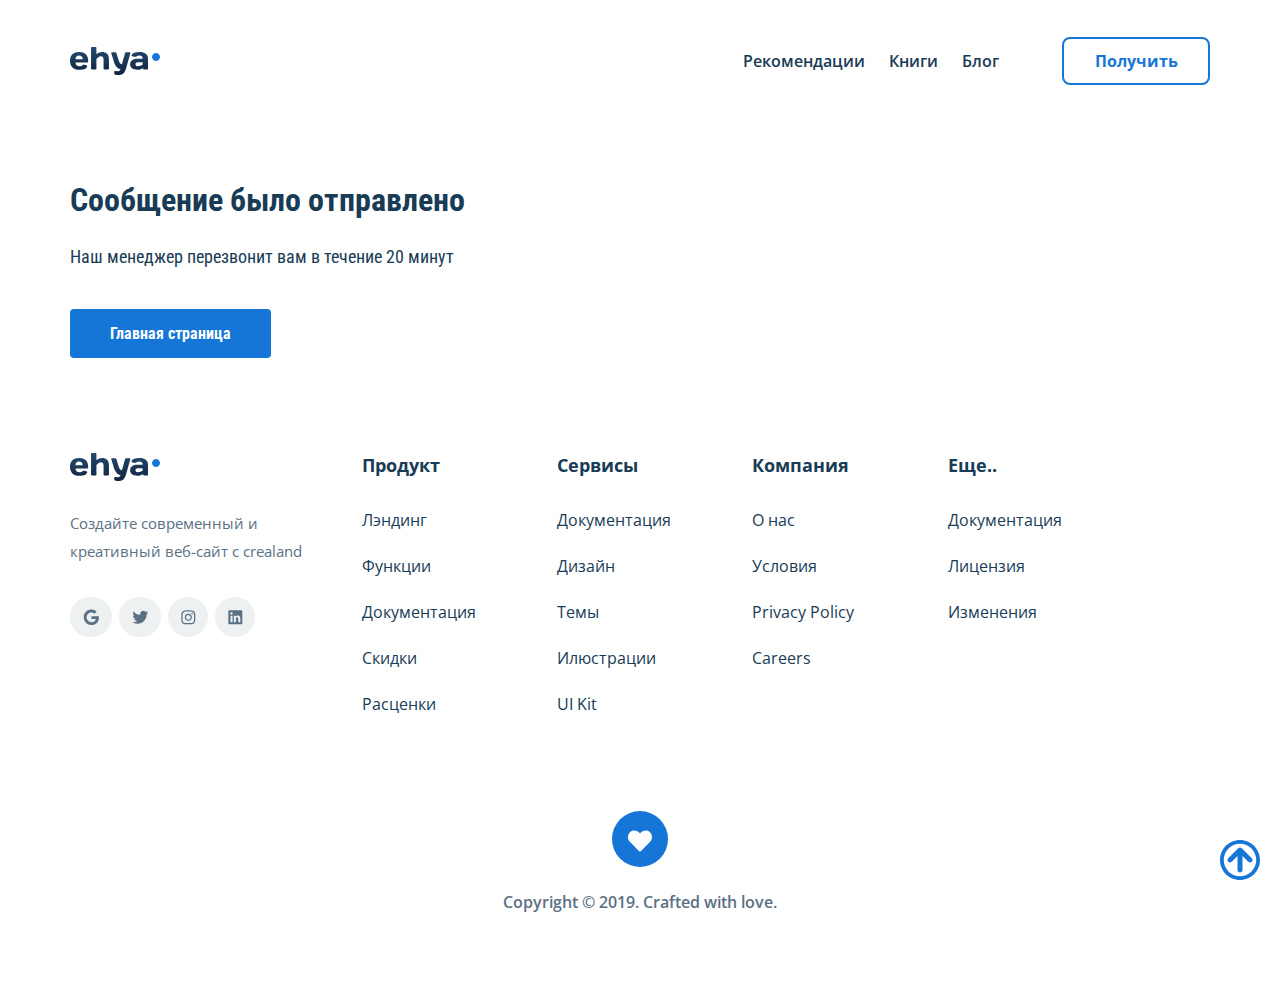
<file: thanks.html>
<!DOCTYPE html>
<html lang="ru">

<head>
  <meta charset="UTF-8" />
  <meta http-equiv="X-UA-Compatible" content="IE=edge" />
  <meta name="viewport" content="width=device-width, initial-scale=1.0" />
  <link rel="icon" href="image/favicon.ico" type="image/x-icon" />
  <link rel="shortcut icon" href="image/favicon.ico" type="image/x-icon" />
  <link
    href="https://fonts.googleapis.com/css2?family=Open+Sans:wght@400;600;700&family=Roboto+Condensed:wght@700&family=Roboto:wght@400;500&display=swap"
    rel="stylesheet" />
  <link rel="stylesheet" href="css/style.css" />
  <title>Ehya</title>
</head>

<body class="body">
  <header class="header header--mobile-fixed">
    <div class="container">
      <div class="header-top">
        <div class="logo header__logo">
          <a href="ndex.html" class="img"><img src="image/ehya-logo.svg" alt="Logo: Ehya" class="img-inner" /></a>
        </div>
        <!-- /.logo -->
        <nav class="header-navigation">
          <ul class="header-menu">
            <li class="header-menu__item">
              <a class="header-menu__link" href="">Рекомендации</a>
            </li>
            <li class="header-menu__item">
              <a class="header-menu__link" href="#">Книги</a>
            </li>
            <li class="header-menu__item">
              <a class="header-menu__link" href="#">Блог</a>
            </li>
          </ul>
          <button data-toggle="modal" class="button header__button">
            Получить
          </button>
        </nav>
        <button class="menu-button header-top__menu-button">
          <span class="menu-button__line"></span>
          <span class="menu-button__line"></span>
          <span class="menu-button__line"></span>
        </button>
      </div>
      <div class="header-bottom">
        <div class="container">
          <nav class="header-navigation header-navigation--visible">
            <ul class="header-menu">
              <li class="header-menu__item">
                <a class="header-menu__link" href="">Рекомендации</a>
              </li>
              <li class="header-menu__item">
                <a class="header-menu__link" href="#">Книги</a>
              </li>
              <li class="header-menu__item">
                <a class="header-menu__link" href="#">Блог</a>
              </li>
            </ul>
            <button data-toggle="modal" class="button header__button">
              Получить
            </button>
          </nav>
          <!-- /.navbar-navigation -->
        </div>
        <!-- /.container -->
      </div>
      <!-- /.header-top -->
    </div>
    <!-- /.container -->
  </header>
  <section class="thanks">
    <div class="container">
      <div class="thanks-wrapper">
        <h1 class="thanks__title">Сообщение было отправлено</h1>
        <p class="thanks__description">
          Наш менеджер перезвонит вам в течение 20 минут
        </p>
        <a class="thanks__link" href="index.html">Главная страница</a>
      </div>
    </div>
  </section>
  <footer class="footer">
    <div class="container">
      <div class="footer-wrapper">
        <div class="footer-top">
          <div class="footer__primary">
            <div class="logo footer__logo">
              <a href="#" class="img"><img src="image/ehya-logo.svg" alt="Logo: Ehya" class="img-inner" /></a>
            </div>
            <span class="footer__span">Создайте современный и креативный веб-сайт с crealand</span>
            <div class="footer__social-media">
              <a href="#" class="img footer__icon"><img src="image/googl-Icon.svg" alt="Logo: googl"
                  class="img-inner" /></a>
              <a href="#" class="img footer__icon"><img src="image/twitter-Icon.svg" alt="Logo: twitter"
                  class="img-inner" /></a>
              <a href="#" class="img footer__icon"><img src="image/instagram-Icon.svg" alt="Logo: instagram"
                  class="img-inner" /></a>
              <a href="#" class="img footer__icon"><img src="image/Icon.svg" alt="Logo: Icon" class="img-inner" /></a>
            </div>
          </div>
          <div class="footer__product">
            <h2 class="footer__title">Продукт</h2>
            <ul class="footer__ul">
              <li class="footer__item">
                <a href="#" class="footer__link">Лэндинг</a>
              </li>
              <li class="footer__item">
                <a href="#" class="footer__link">Функции</a>
              </li>
              <li class="footer__item">
                <a href="#" class="footer__link">Документация</a>
              </li>
              <li class="footer__item"></li>
              <li class="footer__item">
                <a href="#" class="footer__link">Скидки</a>
              </li>
              <li class="footer__item"></li>
              <li class="footer__item">
                <a href="#" class="footer__link">Расценки</a>
              </li>
            </ul>
          </div>
          <div class="footer__service">
            <h2 class="footer__title">Сервисы</h2>
            <ul class="footer__ul">
              <li class="footer__item">
                <a href="#" class="footer__link">Документация</a>
              </li>
              <li class="footer__item">
                <a href="#" class="footer__link">Дизайн</a>
              </li>
              <li class="footer__item">
                <a href="#" class="footer__link">Темы</a>
              </li>
              <li class="footer__item">
                <a href="#" class="footer__link">Илюстрации</a>
              </li>
              <li class="footer__item">
                <a href="#" class="footer__link">UI Kit</a>
              </li>
            </ul>
          </div>
          <div class="footer__company">
            <h2 class="footer__title">Компания</h2>
            <ul class="footer__ul">
              <li class="footer__item">
                <a href="#" class="footer__link">О нас</a>
              </li>
              <li class="footer__item">
                <a href="#" class="footer__link">Условия</a>
              </li>
              <li class="footer__item">
                <a href="#" class="footer__link">Privacy Policy</a>
              </li>
              <li class="footer__item">
                <a href="#" class="footer__link">Careers</a>
              </li>
            </ul>
          </div>
          <div class="footer__yet">
            <h2 class="footer__title">Еще..</h2>
            <ul class="footer__ul">
              <li class="footer__item">
                <a href="#" class="footer__link">Документация</a>
              </li>
              <li class="footer__item">
                <a href="#" class="footer__link">Лицензия</a>
              </li>
              <li class="footer__item">
                <a href="#" class="footer__link">Изменения</a>
              </li>
            </ul>
          </div>
        </div>
        <!-- /.footer-top -->
        <div class="footer-bottom footer-wrapper__bottom">
          <div class="img footer-bottom__icon">
            <img src="image/heart-icon.svg" alt="Icon: Heart" class="img-inner" />
          </div>
          <span class="footer-bottom__span">Copyright © 2019. Crafted with love.</span>
        </div>
        <!-- /.footer-bottom -->
      </div>
      <!-- /.footer-wrapper -->
    </div>
  </footer>
  <div class="popup-fade">
    <div class="popup">
      <a class="popup-close" href="#"><img src="image/close.svg" alt="Icon: close" /></a>
      <form class="popup__form form" action="send.php" method="POST">
        <input type="text" class="input popup__input" placeholder="Your Full Name*" name="name" minlength="2"
          maxlength="20" required />
        <input id="phone" type="tel" class="input popup__input" placeholder="Phone Number*" name="phone" minlength="10"
          required />
        <input type="email" class="input popup__input" placeholder="Email*" name="email" required />
        <textarea class="popup__message" placeholder="Message" name="message"></textarea>
        <div class="popup__footer">
          <button data-toggle="popup" class="button popup__button" type="submit">
            Send
          </button>
        </div>
      </form>
    </div>
  </div>
  <a href="#" class="img up">
    <img src="image/up.svg" alt="Icon: Up" class="up-icon" />
  </a>
  <script src="js/jquery-3.6.0.min.js"></script>
  <script src="js/jquery.validate.min.js"></script>
  <script src="js/inputmask.min.js"></script>
  <script src="js/main.js"></script>
</body>

</html>
</file>
<file: css/style.css>
*{-webkit-box-sizing:border-box;box-sizing:border-box}html{scroll-behavior:smooth}body{font-family:"Open Sans", "Roboto Condensed", "Roboto", sans-serif;background-color:#FFFFFF}.body--hidden{overflow:hidden}.container{max-width:1140px;margin:auto}img{max-width:100%;min-height:100%}.img{display:-webkit-box;display:-ms-flexbox;display:flex;-webkit-box-pack:center;-ms-flex-pack:center;justify-content:center;-o-object-fit:cover;object-fit:cover}.img-inner{-webkit-box-align:center;-ms-flex-align:center;align-items:center;-o-object-fit:cover;object-fit:cover}button{cursor:pointer}.up{width:40px;height:40px;position:fixed;bottom:20px;right:20px}html{line-height:1.15;-webkit-text-size-adjust:100%}body{margin:0}main{display:block}h1{font-size:2em;margin:0.67em 0}hr{-webkit-box-sizing:content-box;box-sizing:content-box;height:0;overflow:visible}pre{font-family:monospace, monospace;font-size:1em}a{background-color:transparent}abbr[title]{border-bottom:none;text-decoration:underline;-webkit-text-decoration:underline dotted;text-decoration:underline dotted}b,strong{font-weight:bolder}code,kbd,samp{font-family:monospace, monospace;font-size:1em}small{font-size:80%}sub,sup{font-size:75%;line-height:0;position:relative;vertical-align:baseline}sub{bottom:-0.25em}sup{top:-0.5em}img{border-style:none}button,input,optgroup,select,textarea{font-family:inherit;font-size:100%;line-height:1.15;margin:0}button,input{overflow:visible}button,select{text-transform:none}button,[type="button"],[type="reset"],[type="submit"]{-webkit-appearance:button}button::-moz-focus-inner,[type="button"]::-moz-focus-inner,[type="reset"]::-moz-focus-inner,[type="submit"]::-moz-focus-inner{border-style:none;padding:0}button:-moz-focusring,[type="button"]:-moz-focusring,[type="reset"]:-moz-focusring,[type="submit"]:-moz-focusring{outline:1px dotted ButtonText}fieldset{padding:0.35em 0.75em 0.625em}legend{-webkit-box-sizing:border-box;box-sizing:border-box;color:inherit;display:table;max-width:100%;padding:0;white-space:normal}progress{vertical-align:baseline}textarea{overflow:auto}[type="checkbox"],[type="radio"]{-webkit-box-sizing:border-box;box-sizing:border-box;padding:0}[type="number"]::-webkit-inner-spin-button,[type="number"]::-webkit-outer-spin-button{height:auto}[type="search"]{-webkit-appearance:textfield;outline-offset:-2px}[type="search"]::-webkit-search-decoration{-webkit-appearance:none}::-webkit-file-upload-button{-webkit-appearance:button;font:inherit}details{display:block}summary{display:list-item}template{display:none}[hidden]{display:none}.header{padding-top:37px;padding-bottom:95px;background-color:#fff}.header-top{display:-webkit-box;display:-ms-flexbox;display:flex;-webkit-box-align:center;-ms-flex-align:center;align-items:center;-webkit-box-pack:justify;-ms-flex-pack:justify;justify-content:space-between;font-family:"Open Sans", sans-serif}.header-top__menu-button{display:none}.header__logo{width:90px;height:28px}.header-navigation{display:-webkit-box;display:-ms-flexbox;display:flex;-webkit-box-align:center;-ms-flex-align:center;align-items:center;-webkit-box-pack:justify;-ms-flex-pack:justify;justify-content:space-between;width:467px;min-height:48px}.header-menu{display:-webkit-box;display:-ms-flexbox;display:flex;-webkit-box-align:center;-ms-flex-align:center;align-items:center;-webkit-box-pack:justify;-ms-flex-pack:justify;justify-content:space-between;min-width:256px;margin:0;padding:0}.header-menu__item{list-style-type:none}.header-menu__link{text-decoration:none;font-style:normal;font-weight:600;font-size:16px;line-height:22px;color:#183B56;margin-bottom:20px}.header__button{width:148px;min-height:48px;text-align:center;font-style:normal;font-weight:bold;font-size:16px;line-height:22px;color:#1576D8;border:2px solid #1576D8;border-radius:8px;background-color:#FFFFFF}.header-bottom{display:none;background-color:#d4d4d4}.menu-button__line{width:22px;height:2.2px;background-color:#3A4C66}.thanks-wrapper{font-family:"Roboto Condensed", sans-sarif;color:#183B56}.thanks__title{font-style:normal;font-weight:700;font-size:32px;line-height:40px;margin-top:0}.thanks__description{font-style:normal;font-weight:400;font-size:18px;line-height:32px;margin-top:0;margin-bottom:50px}.thanks__link{font-style:normal;font-weight:700;font-size:16px;line-height:22px;text-align:center;text-decoration:none;color:#fff;padding:15px 40px 15px 40px;border-radius:4px;background-color:#1576D8}.book{padding-bottom:100px}.book-info{display:-webkit-box;display:-ms-flexbox;display:flex;-webkit-box-pack:justify;-ms-flex-pack:justify;justify-content:space-between;font-family:"Open Sans", sans-serif}.book-description{max-width:585px}.book-description__title{margin-top:46px;font-family:"Roboto Condensed", sans-serif;font-style:normal;font-weight:bold;font-size:48px;line-height:60px;letter-spacing:0.2px;color:#183B56;margin-bottom:0}.book-description__title--yellow{color:#FAAD13}.book-description__book-name{font-family:"Roboto", sans-serif;font-style:normal;font-weight:500;font-size:20px;line-height:24px;text-transform:uppercase;margin-top:28px;margin-bottom:36px}.book-description__text{font-style:normal;font-weight:normal;font-size:18px;line-height:32px;margin-top:0;margin-bottom:56px}.book-button{max-width:469px;min-height:58px;display:-webkit-box;display:-ms-flexbox;display:flex;-webkit-box-align:center;-ms-flex-align:center;align-items:center;-webkit-box-pack:justify;-ms-flex-pack:justify;justify-content:space-between}.book-button__buy{width:209px;height:58px;background-color:#1565D8;border-radius:8px;text-transform:uppercase;color:#fff;text-align:center;border:none;font-style:normal;font-weight:bold;font-size:16px;line-height:22px}.book-button__link{max-width:234px;padding:15px 0 14px 0;width:100%;background:#fff;border-radius:8px;border:2px solid #1576D8;color:#1576D8;text-align:center;outline:none;text-transform:uppercase;font-style:normal;font-weight:bold;font-size:18px;line-height:25px;text-decoration:none}.book-wrapper{min-width:488px;min-height:580px;background:rgba(179,186,197,0.1);position:relative}.book-wrapper__img{width:250px;height:374px;position:absolute;top:0;left:0;right:0;bottom:0;margin:auto;-webkit-box-shadow:0px 20px 24px rgba(0,0,0,0.08);box-shadow:0px 20px 24px rgba(0,0,0,0.08)}.goods{padding-bottom:79px}.goods-wrapper{display:-webkit-box;display:-ms-flexbox;display:flex;-webkit-box-pack:justify;-ms-flex-pack:justify;justify-content:space-between}.goods-recommendations{max-width:751px;min-height:1013px}.goods-recommendations__wrapper{display:-webkit-box;display:-ms-flexbox;display:flex;-ms-flex-wrap:wrap;flex-wrap:wrap;width:100%}.goods-recommendations__link{font-family:"Roboto Condensed", sans-serif;font-style:normal;font-weight:bold;font-size:16px;line-height:20px;text-align:center;letter-spacing:0.2px;color:#1565D8;text-decoration:none;text-transform:uppercase;padding:28px 0 27px 0;border-radius:8px;width:100%;background:#acbcd638;mix-blend-mode:normal}.goods-recommendations__card--mr{margin-right:32px}.goods-recommendations__card{display:-webkit-box;display:-ms-flexbox;display:flex;-webkit-box-pack:justify;-ms-flex-pack:justify;justify-content:space-between;-webkit-box-align:center;-ms-flex-align:center;align-items:center;padding:11px 15px 11px 11px;width:358px;min-height:260px;border:1px solid #ECEEF2;border-radius:8px;margin-bottom:29px}.goods-recommendations__card:nth-child(n+5){margin-bottom:25px}.goods-recommendations__card-left{width:160px;min-height:238px}.goods-recommendations__card-right{display:-webkit-box;display:-ms-flexbox;display:flex;-webkit-box-orient:vertical;-webkit-box-direction:normal;-ms-flex-direction:column;flex-direction:column;width:152px;min-height:210px}.goods-card__title{font-family:"Roboto", sans-serif;font-style:normal;font-weight:500;font-size:22px;line-height:32px;letter-spacing:0.2px;color:#183B56;margin-top:0;margin-bottom:16px}.goods-card__type{font-family:"Open Sans", sans-serif;font-style:normal;font-weight:normal;font-size:16px;line-height:22px;color:#183B56;margin-bottom:24px}.goods-card__price{font-family:"Roboto Condensed", sans-serif;font-style:normal;font-weight:bold;font-size:20px;line-height:24px;letter-spacing:0.2px;color:#1565D8;margin-bottom:26px}.goods-card__bottom{display:-webkit-box;display:-ms-flexbox;display:flex;-webkit-box-align:end;-ms-flex-align:end;align-items:end;-webkit-box-pack:justify;-ms-flex-pack:justify;justify-content:space-between;max-width:143px}.goods-card__buy{font-family:"Open Sans", sans-serif;font-style:normal;font-weight:bold;font-size:16px;line-height:22px;text-align:center;color:#FFFFFF;width:101px;min-height:36px;background:#183B56;border-radius:2000px;border:none}.goods-card__icon{width:19px;height:23px}.goods-card__svg{cursor:pointer;fill:#959EAD}.goods-card__svg--red{fill:#ff0000}.goods-best{max-width:360px;min-height:1013px}.goods-best__wrapper{padding:24px 24px 26px 24px;display:-webkit-box;display:-ms-flexbox;display:flex;-webkit-box-orient:vertical;-webkit-box-direction:normal;-ms-flex-direction:column;flex-direction:column;-ms-flex-wrap:wrap;flex-wrap:wrap;width:100%;background-color:#b3bac517;mix-blend-mode:normal;border-radius:8px}.goods-best__card{display:-webkit-box;display:-ms-flexbox;display:flex;-webkit-box-pack:justify;-ms-flex-pack:justify;justify-content:space-between;-webkit-box-align:center;-ms-flex-align:center;align-items:center;width:311px;min-height:178px;border-radius:8px;margin-bottom:33.5px}.goods-best__card:nth-child(4){margin-bottom:26.5px}.goods-best__card-left{width:120px;min-height:180px}.goods-best__card-right{display:-webkit-box;display:-ms-flexbox;display:flex;-webkit-box-orient:vertical;-webkit-box-direction:normal;-ms-flex-direction:column;flex-direction:column;width:166px;min-height:154px}.goods-best__link{border-top:1px solid #ECEEF2;padding-top:25px;text-decoration:none;font-family:"Roboto Condensed", sans-serif;font-style:normal;font-weight:bold;font-size:16px;line-height:20px;text-align:center;letter-spacing:0.2px;color:#1565D8;text-transform:uppercase}.goods-card__title{font-family:"Roboto", sans-serif;font-style:normal;font-weight:500;font-size:22px;line-height:32px;letter-spacing:0.2px;color:#183B56;margin-top:0;margin-bottom:15px}.goods-card__price{font-family:"Roboto Condensed", sans-serif;font-style:normal;font-weight:bold;font-size:20px;line-height:24px;letter-spacing:0.2px;color:#1565D8;margin-bottom:22px}.goods-card__buy{font-family:"Open Sans", sans-serif;font-style:normal;font-weight:bold;font-size:16px;line-height:22px;text-align:center;color:#FFFFFF;width:101px;min-height:36px;background:#183B56;border-radius:2000px;border:none}.goods__title{font-family:"Roboto Condensed", sans-serif;font-style:normal;font-weight:bold;font-size:32px;line-height:40px;letter-spacing:0.2px;color:#183B56;text-align:left;margin-top:0;margin-bottom:30px}.categories{padding-bottom:98px}.categories-container{position:relative}.categories-container__button{position:absolute;top:60%;-webkit-transform:translateY(-50%);transform:translateY(-50%);z-index:99;width:56px;height:56px;border:none;cursor:pointer;background-repeat:no-repeat;background-position:center;background-size:10px;background-color:#FFFFFF;-webkit-box-shadow:0px 12px 16px rgba(0,0,0,0.08);box-shadow:0px 12px 16px rgba(0,0,0,0.08);border-radius:2000px}.categories-container__button--next{right:-28px;background-image:url(../image/arrow-right.svg)}.categories-container__button--prev{left:-28px;background-image:url(../image/arrow-left.svg)}.categories__line{width:100%;size:1px;color:#ECEEF2;margin-bottom:58px;margin-top:0}.categories-swiper{max-width:100%;min-height:240px}.categories-wrapper__icon{margin-top:40px}.categories-wrapper__link{max-width:100%;min-height:240px;display:-webkit-box;display:-ms-flexbox;display:flex;-webkit-box-orient:vertical;-webkit-box-direction:normal;-ms-flex-direction:column;flex-direction:column;-webkit-box-align:center;-ms-flex-align:center;align-items:center;text-decoration:none;border-radius:8px}.categories-slide{border:1px solid #ECEEF2;-webkit-box-sizing:border-box;box-sizing:border-box;border-radius:8px}.categories-slide__title{font-family:"Roboto", sans-serif;font-style:normal;font-weight:500;font-size:22px;line-height:32px;text-align:center;letter-spacing:0.2px;color:#183B56;margin-top:40px;margin-bottom:12px}.categories-slide__type{font-family:"Open Sans", sans-serif;font-style:normal;font-weight:400;font-size:16px;line-height:22px;text-align:center;color:#5A7184}.disabled-swiper__button{opacity:0;cursor:auto;pointer-events:none}.unreleased-container{width:100%;background-color:#183B56;padding:58px 0 52px}.unreleased-swiper__title{margin-top:3px;margin-bottom:56px;font-family:"Roboto Condensed", sans-serif;font-style:normal;font-weight:700;font-size:36px;line-height:48px;letter-spacing:0.2px;color:#FFFFFF}.unreleased-swiper__button{position:absolute;top:28px;-webkit-transform:translateY(-50%);transform:translateY(-50%);z-index:99;width:54px;height:56px;border:none;cursor:pointer;background-repeat:no-repeat;background-position:center;background-color:transparent}.unreleased-swiper__button--prev{right:0;background-image:url(../image/arrow-prev.svg)}.unreleased-swiper__button--next{right:78px;background-image:url(../image/arrow-next.svg)}.unreleased-swiper__button--op{opacity:.5}.unreleased-slide{max-width:204px;height:331px}.unreleased-slide__img{max-width:204px;height:331px}.stories{padding:103px 0 98px 0}.stories-wrapper{display:-webkit-box;display:-ms-flexbox;display:flex;-webkit-box-pack:justify;-ms-flex-pack:justify;justify-content:space-between;-webkit-box-orient:vertical;-webkit-box-direction:normal;-ms-flex-direction:column;flex-direction:column;max-width:1007px;min-height:848px;margin:auto}.stories-header{display:-webkit-box;display:-ms-flexbox;display:flex;-webkit-box-align:start;-ms-flex-align:start;align-items:start;width:100%}.stories-header__title{font-family:"Roboto Condensed", sans-serif;font-style:normal;font-weight:bold;font-size:48px;line-height:60px;letter-spacing:0.2px;color:#183B56;margin:0;margin-right:261px;max-width:326px}.stories-header__text{font-family:"Open Sans", sans-serif;font-style:normal;font-weight:normal;font-size:18px;line-height:32px;color:#5A7184;margin:0;max-width:362px}.stories-video{display:-webkit-box;display:-ms-flexbox;display:flex;-webkit-box-pack:justify;-ms-flex-pack:justify;justify-content:space-between;-webkit-box-align:start;-ms-flex-align:start;align-items:start;-ms-flex-wrap:wrap;flex-wrap:wrap;max-width:1007px;min-height:704px}.stories-video__player{width:100%;height:100%}.stories-video__player--litle{width:315px;height:200px}.stories-video__item{width:315px;display:-webkit-box;display:-ms-flexbox;display:flex;-webkit-box-orient:vertical;-webkit-box-direction:normal;-ms-flex-direction:column;flex-direction:column;-webkit-box-pack:justify;-ms-flex-pack:justify;justify-content:space-between;margin-top:31px}.stories-video__item--big{width:100%;height:380px;margin-top:5px}.stories-video__info{display:-webkit-box;display:-ms-flexbox;display:flex;-webkit-box-pack:justify;-ms-flex-pack:justify;justify-content:space-between;-webkit-box-align:start;-ms-flex-align:start;align-items:start;min-height:58px}.stories-video__name{display:-webkit-box;display:-ms-flexbox;display:flex;-webkit-box-orient:vertical;-webkit-box-direction:normal;-ms-flex-direction:column;flex-direction:column;-webkit-box-pack:justify;-ms-flex-pack:justify;justify-content:space-between;margin-top:5px}.stories-video__author{font-family:"Roboto", sans-serif;font-style:normal;font-weight:500;font-size:22px;line-height:32px;color:#183B56;letter-spacing:0.2px;margin-top:21px;margin-bottom:0}.stories-video__type{font-family:"Open Sans", sans-serif;font-style:normal;font-weight:normal;font-size:16px;line-height:22px;color:#5A7184;margin:0;margin-top:10px}.stories-video__icon{margin-top:29px}video[poster]{-o-object-fit:cover;object-fit:cover}.partners{padding-bottom:99px}.partners-container{padding-top:80px;padding-bottom:101px;background-color:#B3BAC5;min-height:380px;width:100%}.partners-wrapper{max-width:1053px;display:-webkit-box;display:-ms-flexbox;display:flex;-webkit-box-orient:vertical;-webkit-box-direction:normal;-ms-flex-direction:column;flex-direction:column;-webkit-box-align:center;-ms-flex-align:center;align-items:center;-webkit-box-pack:justify;-ms-flex-pack:justify;justify-content:space-between;min-height:199px;margin:auto}.partners__title{font-family:"Roboto Condensed", sans-serif;font-style:normal;font-weight:700;font-size:24px;line-height:32px;text-align:center;letter-spacing:0.2px;color:#FFFFFF;margin:0}.partners-top{display:-webkit-box;display:-ms-flexbox;display:flex;-webkit-box-align:center;-ms-flex-align:center;align-items:center;-webkit-box-pack:justify;-ms-flex-pack:justify;justify-content:space-between;-ms-flex-wrap:wrap;flex-wrap:wrap;width:100%}.partners-bottom{display:-webkit-box;display:-ms-flexbox;display:flex;-webkit-box-align:center;-ms-flex-align:center;align-items:center;-webkit-box-pack:justify;-ms-flex-pack:justify;justify-content:space-between;width:100%}.blog{padding-bottom:100px}.blog-wrapper{min-height:610px;display:-webkit-box;display:-ms-flexbox;display:flex;-webkit-box-orient:vertical;-webkit-box-direction:normal;-ms-flex-direction:column;flex-direction:column}.blog__top{display:-webkit-box;display:-ms-flexbox;display:flex;-webkit-box-align:center;-ms-flex-align:center;align-items:center;-webkit-box-pack:justify;-ms-flex-pack:justify;justify-content:space-between;margin-bottom:40px}.blog__title{font-family:"Roboto Condensed", sans-serif;font-style:normal;font-weight:700;font-size:48px;line-height:60px;letter-spacing:0.2px;color:#183B56;margin:0}.blog__subtitle{display:none;font-family:"Roboto Condensed", sans-serif;font-style:normal;font-size:28px;line-height:36px;letter-spacing:0.2px;color:#183B56;margin-top:0;margin-bottom:48px}.blog__link{text-decoration:none;font-family:"Roboto Condensed", sans-serif;font-style:normal;font-weight:700;font-size:16px;line-height:20px;text-align:center;letter-spacing:0.2px;color:#1565D8;border:2px solid #1565D8;-webkit-box-sizing:border-box;box-sizing:border-box;border-radius:22px;width:179px;padding:12px 0}.blog-info{display:-webkit-box;display:-ms-flexbox;display:flex;-webkit-box-pack:justify;-ms-flex-pack:justify;justify-content:space-between}.blog-main{max-width:556px}.blog-main__img{max-width:100%;margin-bottom:30px;-o-object-fit:cover;object-fit:cover}.blog-main__type{font-family:"Roboto Condensed", sans-serif;font-style:normal;font-weight:700;font-size:24px;line-height:32px;letter-spacing:0.2px;color:#183B56;padding-left:10px}.blog-main__text{font-family:"Open Sans", sans-serif;font-style:normal;font-weight:400;font-size:18px;line-height:32px;color:#5A7184;margin-top:16px;margin-bottom:0;padding-left:10px}.blog-secondary{max-width:554px}.blog-secondary__variant{display:-webkit-box;display:-ms-flexbox;display:flex;-webkit-box-align:center;-ms-flex-align:center;align-items:center;-webkit-box-pack:justify;-ms-flex-pack:justify;justify-content:space-between;max-width:100%;margin-bottom:30px}.blog-secondary__variant--mb{margin-bottom:0}.blog-secondary__left{max-width:250px;min-height:150px}.blog-secondary__right{max-width:268px;display:-webkit-box;display:-ms-flexbox;display:flex;-webkit-box-orient:vertical;-webkit-box-direction:normal;-ms-flex-direction:column;flex-direction:column;padding-top:6px;padding-bottom:6px;margin-left:36px}.blog-secondary__data{font-family:"Open Sans", sans-serif;font-style:normal;font-weight:400;font-size:14px;line-height:20px;color:#5A7184;margin-bottom:16px}.blog-secondary__type{font-family:"Roboto", sans-serif;font-style:normal;font-weight:500;font-size:22px;line-height:32px;letter-spacing:0.2px;color:#183B56;margin-bottom:18px}.blog-secondary__link{text-decoration:none;font-family:"Roboto Condensed", sans-serif;font-style:normal;font-weight:700;font-size:16px;line-height:20px;letter-spacing:0.2px;color:#1665D8}.stock-wrapper{position:relative;background:#1565D8;border-radius:12px;width:100%;padding:60px 63px 80px 60px;display:-webkit-box;display:-ms-flexbox;display:flex;-webkit-box-align:center;-ms-flex-align:center;align-items:center;-webkit-box-pack:justify;-ms-flex-pack:justify;justify-content:space-between;overflow:hidden}.stock-wrapper::before{content:'';position:absolute;right:8px;top:2px;background-image:url(../image/oval-1.svg);background-repeat:no-repeat;width:1186px;height:1186px}.stock-wrapper::after{content:'';position:absolute;right:-528px;top:-1px;background-image:url(../image/oval-2.svg);background-repeat:no-repeat;width:1186px;height:1186px}.stock__title{font-family:'Roboto Condensed', sans-serif;font-style:normal;font-weight:700;font-size:36px;line-height:48px;letter-spacing:0.2px;color:#FFFFFF;margin:0;max-width:393px}.subscribe{position:relative;width:447px;min-height:56px;z-index:5}.subscribe label{width:100%}.subscribe__input{width:100%;height:56px;border:none;padding-left:48px;padding-right:170px;font-family:"Open Sans", sans-serif;font-style:normal;font-weight:600;font-size:16px;line-height:22px;color:#959EAD;border-radius:8px}.subscribe__button{position:absolute;right:4px;min-width:163px;top:4px;height:48px;border:none;background-color:#FAAD13;font-family:"Open Sans", sans-serif;font-style:normal;font-weight:700;font-size:16px;line-height:22px;text-align:center;border-radius:4px;z-index:2;color:#FFFFFF}.subscribe__icon{position:absolute;width:16px;height:18px;left:20px;top:20px}.invalid-1{color:#ffc646}.footer{font-family:"Open Sans", sans-serif}.footer-wrapper{display:-webkit-box;display:-ms-flexbox;display:flex;-webkit-box-orient:vertical;-webkit-box-direction:normal;-ms-flex-direction:column;flex-direction:column;-webkit-box-align:center;-ms-flex-align:center;align-items:center;width:100%;padding-top:108px;padding-bottom:80px}.footer-wrapper__bottom{margin-top:72px}.footer-top{display:-webkit-box;display:-ms-flexbox;display:flex;-webkit-box-align:start;-ms-flex-align:start;align-items:start;width:100%}.footer__span{margin-top:28px;font-style:normal;font-weight:400;font-size:15px;line-height:28px;color:#5A7184}.footer__social-media{width:185px;display:-webkit-box;display:-ms-flexbox;display:flex;-webkit-box-align:center;-ms-flex-align:center;align-items:center;-webkit-box-pack:justify;-ms-flex-pack:justify;justify-content:space-between;margin-top:32px}.footer__primary{display:-webkit-box;display:-ms-flexbox;display:flex;-webkit-box-pack:justify;-ms-flex-pack:justify;justify-content:space-between;-webkit-box-align:start;-ms-flex-align:start;align-items:start;-webkit-box-orient:vertical;-webkit-box-direction:normal;-ms-flex-direction:column;flex-direction:column;width:263px}.footer__product{margin-left:29px}.footer__service{margin-left:81px}.footer__company{margin-left:81px}.footer__yet{margin-left:94px}.footer__ul{color:#183B56;padding:0;margin:0}.footer__title{font-style:normal;font-weight:700;font-size:18px;line-height:25px;margin-top:0;margin-bottom:31px;color:#183B56}.footer__item{list-style:none;margin-bottom:24px}.footer__link{font-style:normal;font-weight:400;font-size:16px;line-height:22px;text-decoration:none;color:#183B56}.footer-bottom__span{font-style:normal;font-weight:600;font-size:16px;line-height:22px;color:#5A7184}.footer-bottom__icon{margin-bottom:24px}.popup{position:fixed;top:50%;left:50%;padding:20px;max-width:560px;height:494px;-webkit-transform:translate(-50%, -50%);transform:translate(-50%, -50%);background:#183B56;border:1px solid #183B56;border-radius:4px;z-index:99999;opacity:1;overflow-x:auto}.popup-fade{display:none}.popup-fade:before{content:"";background:#4e66ec;position:fixed;left:0;top:0;width:100%;height:100%;opacity:0.7;z-index:9999}.popup-close{position:absolute;top:10px;right:10px}.popup__input{background:#FFFFFF;border-radius:4px;border:none;padding:0 23px;height:50px;margin-top:15px;width:100%;font-style:normal;font-weight:normal;font-size:12px;line-height:15px;color:#1576D8}.popup__message{background-color:#fff;border-radius:4px;resize:none;padding:18px 23px;width:100%;height:123px;margin-top:15px;font-style:normal;font-weight:normal;font-size:12px;line-height:15px;color:#1576D8}.popup__button{height:50px;width:52.99%;background-color:#1576D8;color:#fff;border:none;margin-top:15px;border-radius:4px;font-style:normal;font-weight:bold;font-size:12px;line-height:15px;cursor:pointer}.invalid{color:#ff5757;font-style:normal;font-weight:normal;font-size:13px;line-height:15px;border-color:#ff5757}::-webkit-scrollbar{width:8px;background-color:#1576D8}::-webkit-scrollbar-thumb{background-color:#1576D8;border-radius:9em;-webkit-box-shadow:inset 1px 1px 10px #f3faf7;box-shadow:inset 1px 1px 10px #f3faf7}::-webkit-scrollbar-thumb:hover{background-color:#253861}@media (min-width: 991px){.button:hover{background-color:#b7c4fd}a:hover{color:#0023bd}.book-button__link:hover{background-color:#5f77e2}.goods-recommendations__link:hover{background-color:#9baeff;-o-object-fit:cover;object-fit:cover}.blog__link:hover{background-color:#9baeff}.categories-wrapper__link:hover{background-color:#cccccc;-o-object-fit:cover;object-fit:cover}.subscribe__button:hover{background-color:#a87817}}@media (max-width: 1200px){.container{max-width:960px}.book-description{max-width:469px}.book-wrapper{min-width:421px;min-height:580px}.goods-recommendations{max-width:465px}.goods-recommendations__card{width:100%}.goods-recommendations__card--mr{display:none}.goods-recommendations__card-left{width:250px}.goods-recommendations__card-right{width:193px}.goods-best{max-width:465px}.goods-best__card{width:390px}.goods-best__card-left{width:145px}.goods-best__card-right{width:225px}.blog-main{max-width:380px}.stock-wrapper{padding:60px 5px 80px 5px}.unreleased-slide{max-width:235px;height:298px}.unreleased-slide__img{max-width:204px;height:298px}}@media (max-width: 992px){.container{max-width:700px}.book-info{-webkit-box-orient:vertical;-webkit-box-direction:normal;-ms-flex-direction:column;flex-direction:column}.book-description{max-width:100%}.book-description__title{margin-top:0}.book-button{max-width:100%}.book-button__buy{-ms-flex-preferred-size:48%;flex-basis:48%}.book-button__link{max-width:48%}.book__wrapper{min-width:100%;margin-top:56px}.goods-recommendations{max-width:340px}.goods-recommendations__card{width:100%}.goods-recommendations__card-left{width:50%}.goods-recommendations__card-right{width:47%}.goods-best{max-width:340px}.goods-best__wrapper{padding:24px 10px 26px 10px}.goods-best__card{width:100%}.goods-best__card-left{width:41%}.goods-best__card-right{width:57%}.stories{padding:44px 0 19px}.stories-header{-webkit-box-orient:vertical;-webkit-box-direction:normal;-ms-flex-direction:column;flex-direction:column}.stories-header__title{margin:0;max-width:100%}.stories-header__text{max-width:100%;margin-top:24px;margin-bottom:33px}.stories-video__item{width:340px;margin:0}.stories-video__item--big{width:100%}.stories-video__item--hidden{display:none}.stories-video__player--litle{width:340px}.blog-info{-webkit-box-orient:vertical;-webkit-box-direction:normal;-ms-flex-direction:column;flex-direction:column;-webkit-box-pack:start;-ms-flex-pack:start;justify-content:start}.blog-info__main{margin-bottom:28px}.blog-main{max-width:100%}.blog-main__img{-webkit-box-pack:start;-ms-flex-pack:start;justify-content:start}.stock-wrapper{padding-top:26px;padding-bottom:28px;-webkit-box-orient:vertical;-webkit-box-direction:normal;-ms-flex-direction:column;flex-direction:column;-webkit-box-align:start;-ms-flex-align:start;align-items:start}.stock-wrapper::after{top:0;right:0}.stock-wrapper::before{top:57px}.stock__title{margin-bottom:32px;width:100%}.footer-wrapper__bottom{margin-top:35px}.footer__product{margin-left:20px}.footer__service{margin-left:20px}.footer__company{margin-left:20px}.footer__yet{margin-left:20px}}@media (max-width: 767px){.container{max-width:576px}body{padding-top:64px}.header{padding-top:18px;padding-bottom:18px}.header--mobile-fixed{position:fixed;left:0;top:0;right:0;z-index:99}.header-navigation{display:none}.header-navigation--visible{display:-webkit-box;display:-ms-flexbox;display:flex;-webkit-box-orient:vertical;-webkit-box-direction:normal;-ms-flex-direction:column;flex-direction:column;-webkit-box-align:center;-ms-flex-align:center;align-items:center;-webkit-box-pack:justify;-ms-flex-pack:justify;justify-content:space-between;margin:auto;width:100%}.header-menu{-webkit-box-orient:vertical;-webkit-box-direction:normal;-ms-flex-direction:column;flex-direction:column}.header-menu__item{margin-bottom:15px}.header__button{background-color:#d4d4d4}.header-top__menu-button{display:-webkit-box;display:-ms-flexbox;display:flex;width:22px;height:17.7px;padding:0;-webkit-box-align:center;-ms-flex-align:center;align-items:center;-webkit-box-pack:justify;-ms-flex-pack:justify;justify-content:space-between;-webkit-box-orient:vertical;-webkit-box-direction:normal;-ms-flex-direction:column;flex-direction:column;border:none;background-color:#fff}.header-bottom{display:none;position:fixed;left:0;right:0;bottom:0;top:64px;padding-top:31px;z-index:99}.header-bottom--visible{display:block;overflow-x:auto}.book{padding-top:36px;padding-bottom:56.21px}.book-description__title{padding-left:10px}.book-description__title--yellow{padding-left:0}.book-description__book-name{padding-left:10px}.book-description__text{padding-left:10px}.goods__title{margin-bottom:73px;text-align:center}.goods__title--mb{margin-bottom:36px}.goods-wrapper{-webkit-box-orient:vertical;-webkit-box-direction:normal;-ms-flex-direction:column;flex-direction:column}.goods-recommendations{max-width:100%;min-height:0;position:relative}.goods-recommendations__wrapper{width:100%}.goods-recommendations__card--mobili-none{display:none}.goods-recommendations__card--mobili-visible{display:-webkit-box;display:-ms-flexbox;display:flex;-webkit-box-orient:vertical;-webkit-box-direction:normal;-ms-flex-direction:column;flex-direction:column;-webkit-box-pack:center;-ms-flex-pack:center;justify-content:center;margin-right:0;padding-top:0}.goods-recommendations__card-left{width:100%;margin-bottom:18.91px;position:absolute;top:77px}.goods-recommendations__card-right{width:100%;-webkit-box-align:center;-ms-flex-align:center;align-items:center;margin-top:220px}.goods-card__buy{margin-right:19.7px}.goods-best{padding-top:56px;max-width:100%}.stories-video__item{width:270px;margin:0}.stories-video__item--big{width:100%;height:350px}.stories-video__player--litle{width:270px}.categories{padding-bottom:60px}.categories-container__button{top:109%;width:48px;height:48px}.categories-container__button--next{right:173px;background-image:url(../image/arrow-right.svg)}.categories-container__button--prev{left:173px;background-image:url(../image/arrow-left.svg)}.categories-wrapper__item{margin-right:10px}.partners{padding-bottom:56px}.partners-container{min-height:214px;padding-top:37px;padding-bottom:57px}.partners-wrapper{min-height:120px}.partners__title{line-height:30px}.partners-top__icon{max-width:85px}.partners-bottom{display:none}.footer-top{-ms-flex-wrap:wrap;flex-wrap:wrap}.footer__primary{-webkit-box-ordinal-group:6;-ms-flex-order:5;order:5}.footer-bottom{display:none}.footer__company{margin-bottom:30px}.footer__primary{display:-webkit-box;display:-ms-flexbox;display:flex;-webkit-box-orient:vertical;-webkit-box-direction:normal;-ms-flex-direction:column;flex-direction:column;-webkit-box-align:center;-ms-flex-align:center;align-items:center;width:100%}.footer__span{text-align:center;max-width:263px}.unreleased-swiper__title{padding-left:10px}.unreleased-slide{max-width:100%}}@media (max-width: 576px){.container{max-width:280px}.book-description__title{font-style:normal;font-weight:bold;font-size:32px;line-height:40px;text-align:center;letter-spacing:0.2px;width:280px;height:160px;padding-left:0}.book-description__book-name{font-style:normal;font-weight:normal;font-size:16px;line-height:24px;margin-top:24px;margin-bottom:32px;text-align:center;width:100%;padding-left:0}.book-description__text{font-style:normal;font-weight:normal;font-size:16px;line-height:23px;text-align:center;margin-bottom:17px;padding-left:0}.book-button{width:176px;-webkit-box-orient:vertical;-webkit-box-direction:normal;-ms-flex-direction:column;flex-direction:column;margin:auto}.book-button__buy{width:100%;min-height:40px;margin-bottom:15px}.book-button__link{max-width:100%;padding:7px 0 7px 0;font-style:normal;font-weight:bold;font-size:16px;line-height:22px}.book-wrapper{min-width:280px;min-height:332.79px}.book-wrapper__img{width:143.44px;height:214.59px}.book__wrapper{margin-top:36px}.popup{padding:35px 10px;width:280px}.goods{padding-bottom:49px}.goods__title{font-size:28px;line-height:36px}.goods-recommendations__card--mobili-visible{padding:0;margin-bottom:25px}.goods-recommendations__card-left{width:93px;min-height:95px;top:84px;left:94px}.goods-recommendations__card-right{margin-top:130px;min-height:179px}.goods-recommendations__link{font-size:16px;line-height:20px;padding:14px 0 14px 0;text-transform:none}.goods-card__title{font-size:20px;line-height:24px;margin-bottom:12px}.goods-card__title--litle{font-family:"Roboto Condensed", sans-serif;font-style:normal;font-weight:bold;font-size:16px;line-height:24px}.goods-card__type{font-size:14px;line-height:20px;margin-bottom:16px}.goods-card__price{margin-bottom:14px}.goods-card__price--litle{font-size:16px;line-height:20px;padding-right:8px;margin-bottom:19px}.goods-card__bottom{max-width:163px}.goods-card__buy--big{width:115px}.goods-best{min-height:0}.goods-best__card{margin-bottom:0.5px}.goods-best__card:nth-child(4){margin-bottom:21.5px}.goods-best__wrapper{padding-top:7px}.goods-best__card-left{width:96px;min-height:144px}.goods-best__card-right{width:58%;padding-top:10px}.goods-best__link{padding-top:19px}.stories-container{max-width:300px}.stories-wrapper{min-height:680px}.stories-header{-webkit-box-align:center;-ms-flex-align:center;align-items:center}.stories-header__title{font-family:"Roboto Condensed", sans-serif;font-style:normal;font-weight:bold;font-size:28px;line-height:36px;text-align:center;letter-spacing:0.2px}.stories-header__text{font-family:"Open Sans", sans-serif;font-style:normal;font-weight:normal;font-size:18px;line-height:25px;text-align:center;margin-bottom:36px}.stories-video{min-height:486px}.stories-video__item{width:140px;margin-top:0}.stories-video__item--big{width:100%;height:210px;margin-top:0}.stories-video__player--litle{width:140px;height:138px}.stories-video__info{-webkit-box-orient:vertical;-webkit-box-direction:normal;-ms-flex-direction:column;flex-direction:column;-webkit-box-align:center;-ms-flex-align:center;align-items:center;margin-top:17px}.stories-video__name{margin-top:0}.stories-video__author{font-style:normal;font-weight:500;font-size:16px;line-height:20px;text-align:center;letter-spacing:0.2px;margin-top:0px}.stories-video__type{font-style:normal;font-weight:normal;font-size:12px;line-height:20px;text-align:center;color:#5A7184;margin-top:7px;margin-bottom:16px}.stories-video__icon{width:10px;height:14px;margin-top:0}.stories__line{margin-bottom:55px}.stories-wrapper{display:-webkit-box;display:-ms-flexbox;display:flex;-ms-flex-wrap:wrap;flex-wrap:wrap}.stories-wrapper__icon{width:36px;height:36px;margin-top:0}.stories-wrapper__link{padding:20px 14px;min-height:182px}.stories-wrapper__item{margin-right:10px}.stories-wrapper__item--mr{margin-right:0}.stories-wrapper__item--mb{margin-bottom:10px}.stories-slide{max-width:135px;min-height:182px}.stories-slide__title{font-family:"Roboto Condensed", sans-serif;font-style:normal;font-weight:700;font-size:16px;line-height:20px;text-align:center;margin-top:16px;margin-bottom:10px}.stories-slide__type{font-style:normal;font-weight:400;font-size:12px;line-height:20px}.stories__button{top:105%;width:48px;height:48px}.stories__button--next{right:-83px;background-image:url(../image/arrow-right.svg)}.stories__button--prev{left:-83px;background-image:url(../image/arrow-left.svg)}.partners-container{min-height:344px;padding-top:37px;padding-bottom:57px}.partners-wrapper{min-height:250px}.partners__title{line-height:30px}.partners-top{max-width:219px;min-height:131px}.partners-top__icon{max-width:99px}.blog{padding-bottom:48px}.blog__top{-webkit-box-ordinal-group:3;-ms-flex-order:2;order:2;-webkit-box-pack:center;-ms-flex-pack:center;justify-content:center;margin-bottom:0}.blog__title{display:none}.blog__subtitle{display:block;text-align:center}.blog__link{font-size:14px;letter-spacing:0.175px;max-width:159px;margin-top:37px;padding:10px 0}.blog-info__main{margin-bottom:28px}.blog-main__type{font-size:16px;line-height:20px;padding-left:0}.blog-main__text{font-size:12px;line-height:24px;margin-top:12px;padding-left:0}.blog-main__icon{width:280px;height:120px;border-radius:4px}.blog-main__img{margin-bottom:19px}.blog-secondary__variant{margin-bottom:29px}.blog-secondary__variant--mb{margin-bottom:0}.blog-secondary__left{max-width:90px;min-height:90px}.blog-secondary__right{margin-left:19px;max-width:171px;padding:0}.blog-secondary__data{font-weight:400;font-size:10px;line-height:20px;margin-bottom:5.9px}.blog-secondary__type{font-size:14px;line-height:20px;letter-spacing:0.175px;margin-bottom:6.14px}.blog-secondary__link{font-size:10px;line-height:20px;letter-spacing:0.125px}.blog-secondary__img{border-radius:4px}.unreleased{padding-top:49px}.unreleased-container{padding:48px 0 0}.unreleased-wrapper{padding-bottom:109px}.unreleased-swiper__title{margin-top:0;font-size:28px;line-height:37px;text-align:center;margin-bottom:36px;padding-left:0}.unreleased-swiper__button{top:441px}.unreleased-swiper__button--prev{right:80px}.unreleased-swiper__button--next{right:146px}.unreleased-slide{max-width:280px;height:300px}.stock-container{max-width:100%;background-color:#1565D8;-o-object-fit:cover;object-fit:cover}.stock-wrapper{padding-right:0;padding-left:4px;border-radius:0;background-color:#1565D8}.stock-wrapper::after{display:none}.stock-wrapper::before{display:none}.stock__title{font-size:28px;line-height:36px}.subscribe{width:272px;min-height:112px;margin-right:8px}.subscribe__input{min-height:112px;padding-right:0;padding-top:17px;padding-bottom:73px}.subscribe__button{top:58px;left:11px;width:250px;padding-top:10px;padding-bottom:10px;height:42px}.footer{padding-top:48px;padding-bottom:64px}.footer-wrapper{padding-top:0;padding-bottom:0;padding-left:5px}.footer__span{margin-top:14px;text-align:center}.footer__social-media{margin-top:16px}.footer__title{font-size:16px;line-height:22px;margin-bottom:20px}.footer__primary{display:-webkit-box;display:-ms-flexbox;display:flex;-webkit-box-orient:vertical;-webkit-box-direction:normal;-ms-flex-direction:column;flex-direction:column;-webkit-box-align:center;-ms-flex-align:center;align-items:center}.footer__product{margin-left:0;margin-bottom:24px}.footer__service{margin-left:44px;margin-bottom:24px}.footer__company{margin-left:0;margin-bottom:30px}.footer__yet{margin-left:56px}.footer__item{margin-bottom:15px}.footer__link{font-size:14px;line-height:20px}.categories{padding-bottom:60px}.categories-container__button{top:114%;width:48px;height:48px}.categories-container__button--next{right:83px;background-image:url(../image/arrow-right.svg)}.categories-container__button--prev{left:83px;background-image:url(../image/arrow-left.svg)}.categories-slide__title{font-family:"Roboto Condensed", sans-sarif;font-style:normal;font-weight:700;font-size:16px;line-height:20px;margin-top:16px;margin-bottom:10px}.categories-slide__title--smoll{width:65px}.categories-slide__type{font-size:12px;line-height:20px}}
/*# sourceMappingURL=style.css.map */
</file>
